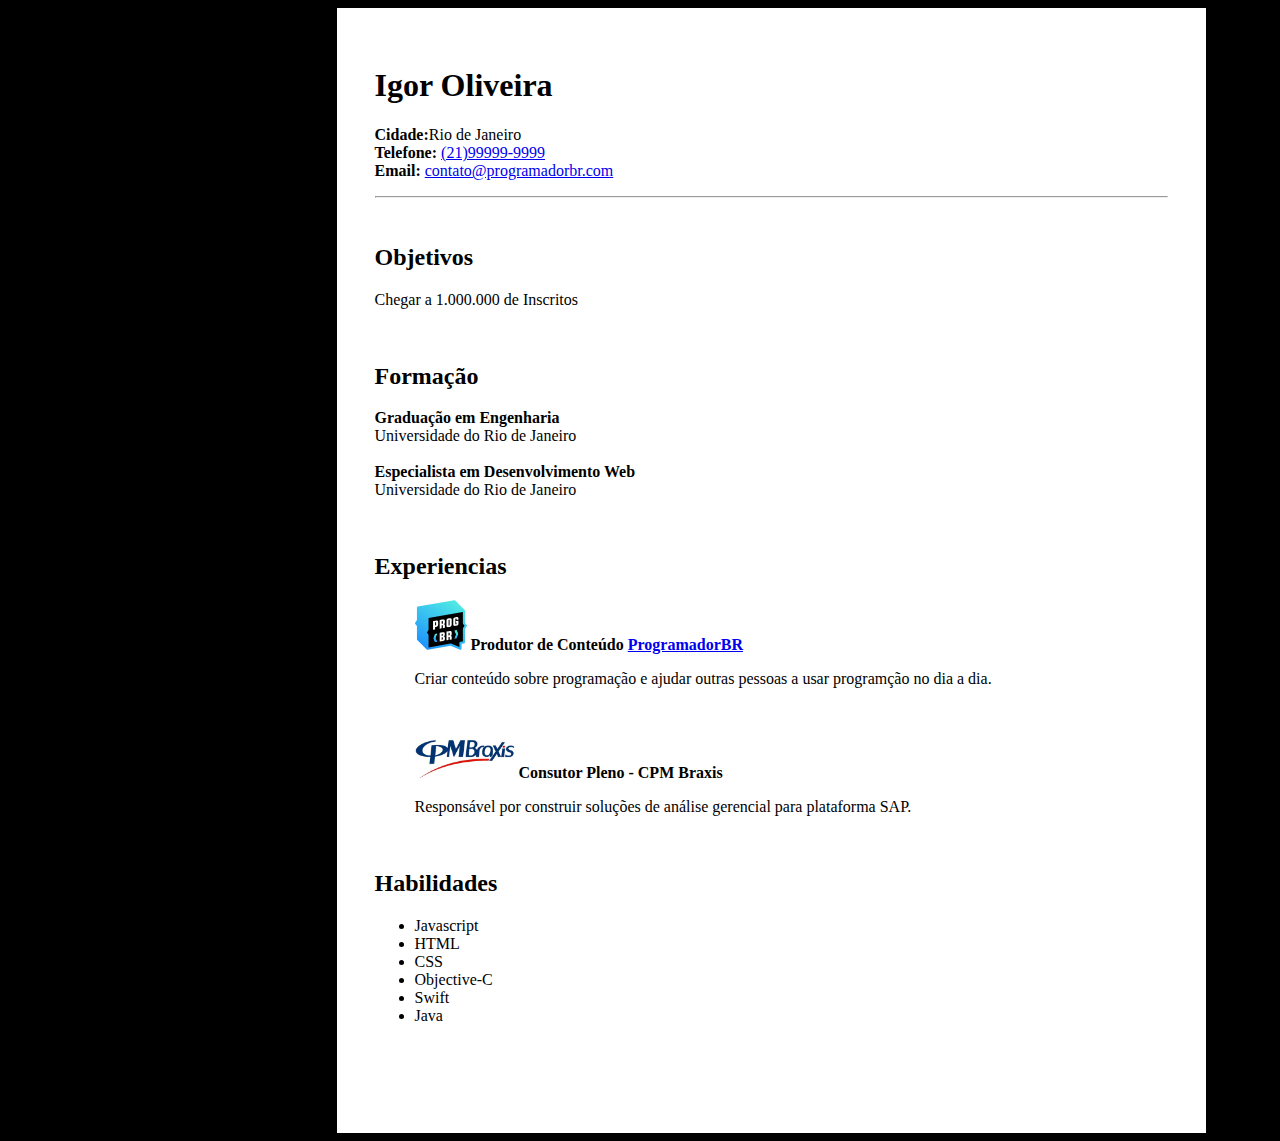
<file: curriculo/index.html>
<!DOCTYPE html>
<html lang="pt-br">

<head>
    <meta charset="UTF-8">
    <title>Curriculo Igor</title>

    <link rel="stylesheet" href="style.css">
</head>

<body>

    <div id="page">
        <!--Dados Pessoais-->
        <div id="header">
            <h1>Igor Oliveira</h1>

            <p><strong>Cidade:</strong>Rio de Janeiro
                <br>
                <strong>Telefone:</strong>
                <a href="tel:(21)99999-9999"> (21)99999-9999</a>
                <br>
                <strong>Email:</strong>
                <a href="mailto:contato@programadorbr.com">contato@programadorbr.com</a>
            </p>
            <hr>
        </div>
        <br>

        <!--Objetivo-->
        <div id="objetivos">
            <h2>Objetivos</h2>
            <p>Chegar a 1.000.000 de Inscritos</p>
        </div>
        <br>

        <!--Formação-->
        <div id="formação">
            <h2>Formação</h2>
            <p><strong>Graduação em Engenharia</strong><br>
                Universidade do Rio de Janeiro
                <br><br>
                <strong>Especialista em Desenvolvimento Web</strong><br>
                Universidade do Rio de Janeiro
            </p>
        </div>
        <br>

        <!--Experiencias-->
        <div id="experiencias">
            <h2>Experiencias</h2>
            <div id="ProgBR">
                <figure>
                    <p><img src="img/progbr.svg" alt="Programador BR"></a>
                        <strong>Produtor de Conteúdo
                            <a href="https://programadorbr.com">ProgramadorBR</a></strong>
                    </p>
                    <figcaption>Criar conteúdo sobre programação e ajudar outras pessoas a usar programção no dia a dia.
                    </figcaption>
                </figure>
            </div>
            <br>
            <div id="cpm">
                <figure>
                    <p><img src="img/cpm.jpg" alt="Cpm" height="40px">
                        <strong>Consutor Pleno - CPM Braxis</strong>
                    </p>
                    <figcaption>Responsável por construir soluções de análise gerencial para plataforma SAP.
                    </figcaption>
                </figure>
            </div>
        </div>
        <br>

        <!--Habilidades-->
        <div id="habilidades">
            <h2>Habilidades</h2>
            <ul>
                <li>Javascript</li>
                <li>HTML</li>
                <li>CSS</li>
                <li>Objective-C</li>
                <li>Swift</li>
                <li>Java</li>
            </ul>
            <br>
            <br>
            <br>
        </div>
    </div>
</body>

</html>
</file>
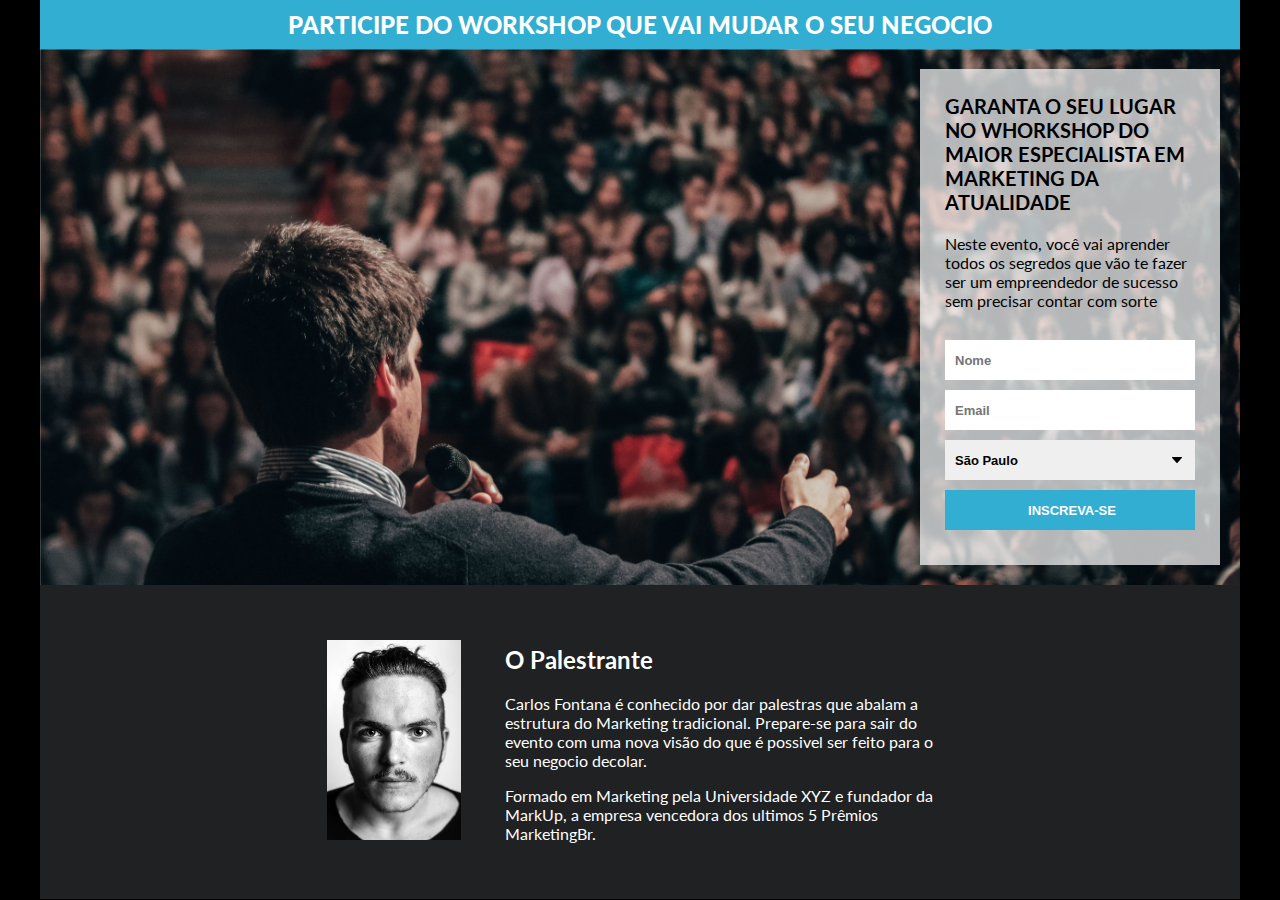
<file: pagina-captura/index.html>
<!DOCTYPE html>
<html lang="pt-br">

<head>
    <meta charset="UTF-8">
    <meta name="viewport" content="width=device-width, initial-scale=1.0">
    <link rel="stylesheet" href="style.css">
    <link rel="preconnect" href="https://fonts.googleapis.com">
    <link rel="preconnect" href="https://fonts.gstatic.com" crossorigin>
    <link href="https://fonts.googleapis.com/css2?family=Lato:wght@400;700;900&display=swap" rel="stylesheet">
    <link rel="icon" href="img/ico.png" type="img/png">
    <title>Workshop</title>
</head>

<body>
    <main class="main">
        <header class="header">participe do workshop que vai mudar o seu negocio</header>

        <section class="section">
            <div class="catch">
                <h2 class="t1">garanta o seu lugar no whorkshop do maior especialista em marketing da atualidade</h2>
                <p class="p1">Neste evento, você vai aprender todos os segredos que vão te fazer ser um empreendedor de
                    sucesso sem precisar contar com sorte</p>
                <form action="">
                    <input type="text" name="NOME" class="form" placeholder="Nome">
                    <input type="email" name="email" class="form" placeholder="Email">
                    <select name="estados" class="form">
                        <option value="SP">São Paulo</option>
                        <option value="RJ">Rio de Janeiro</option>
                        <option value="MG">Minas Gerais</option>
                    </select>
                    <br>
                    <input type="submit" class="form submit" value="INSCREVA-SE">
                </form>
            </div>
        </section>

        <footer class="footer">
            <img src="img/face.jpg" alt="Palestrante" class="face">
            <div class="description">
                <h2>O Palestrante</h2>
                <p>Carlos Fontana é conhecido por dar palestras que
                    abalam a estrutura do Marketing tradicional.
                    Prepare-se para sair do evento com uma nova
                    visão do que é possivel ser feito para o seu
                    negocio decolar.</p>
                <p>Formado em Marketing pela Universidade XYZ e
                    fundador da MarkUp, a empresa vencedora dos
                    ultimos 5 Prêmios MarketingBr.</p>
            </div>
        </footer>
    </main>



</body>

</html>
</file>
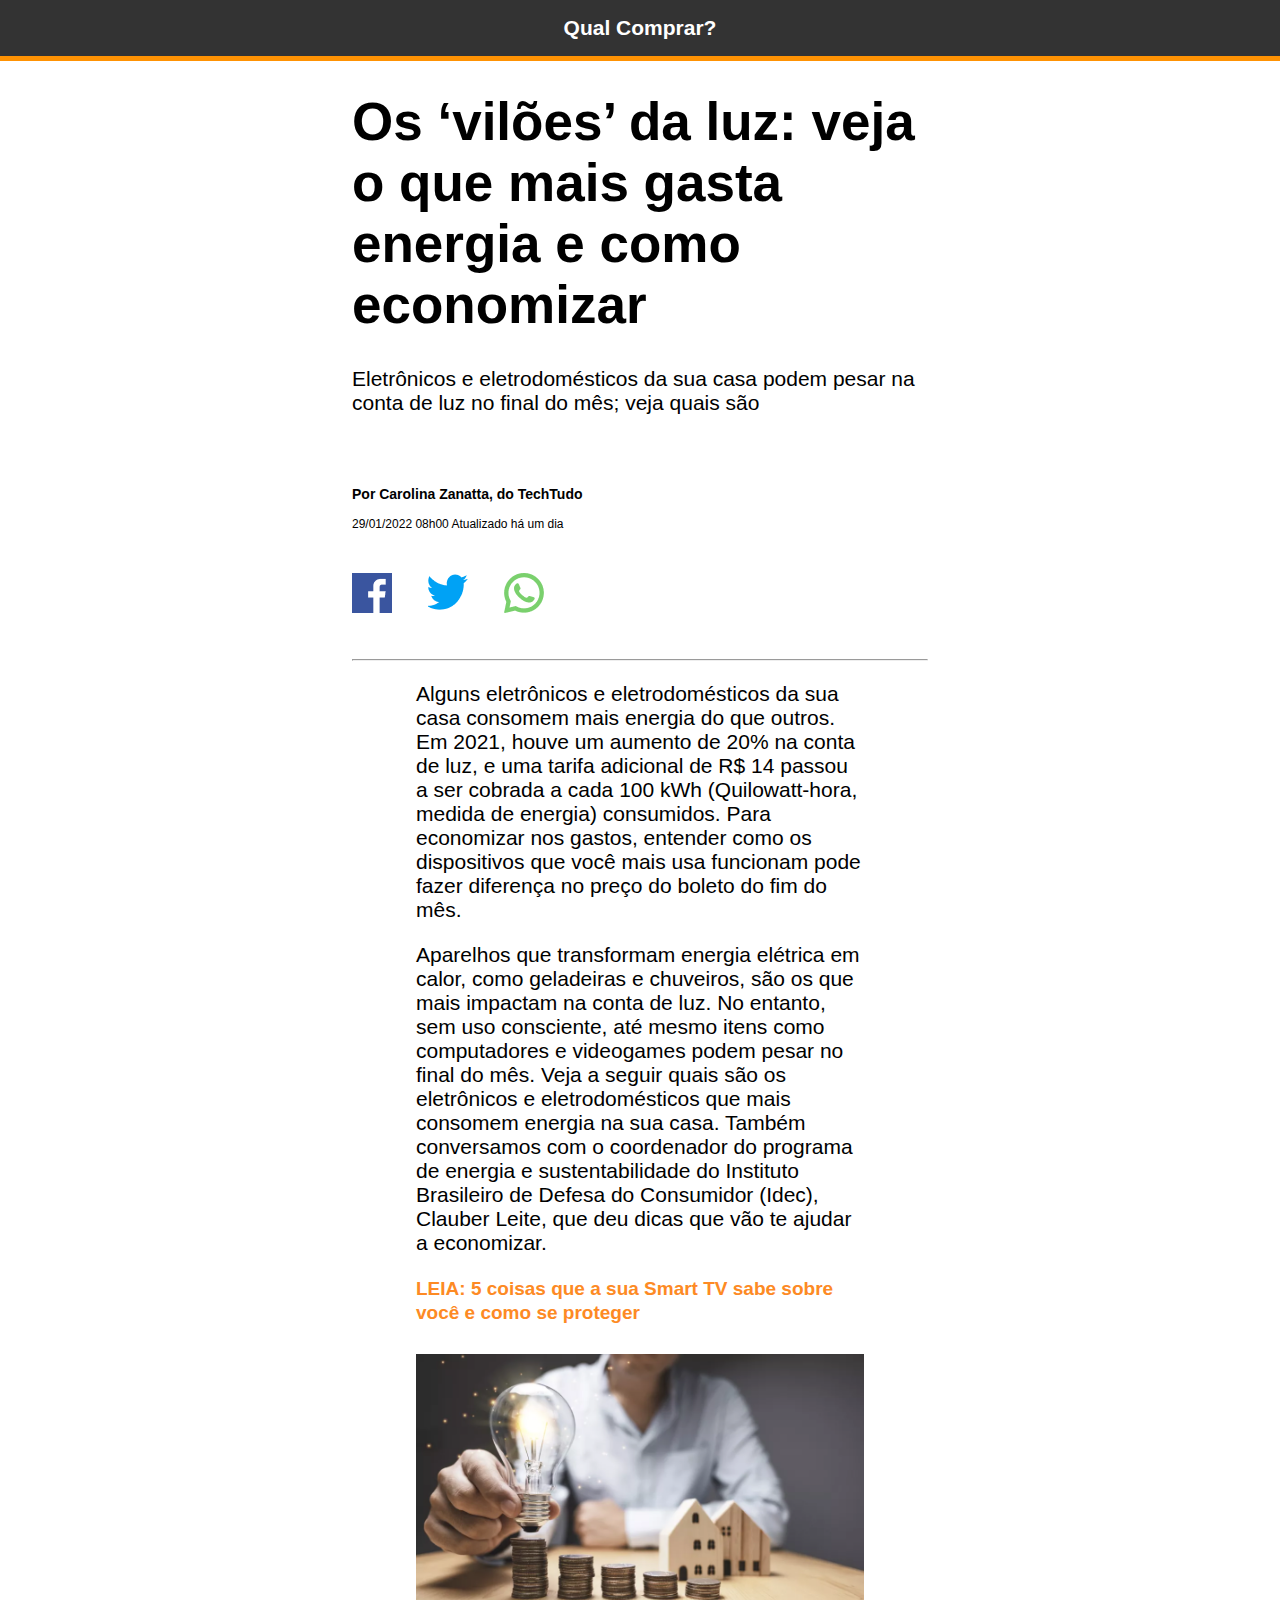
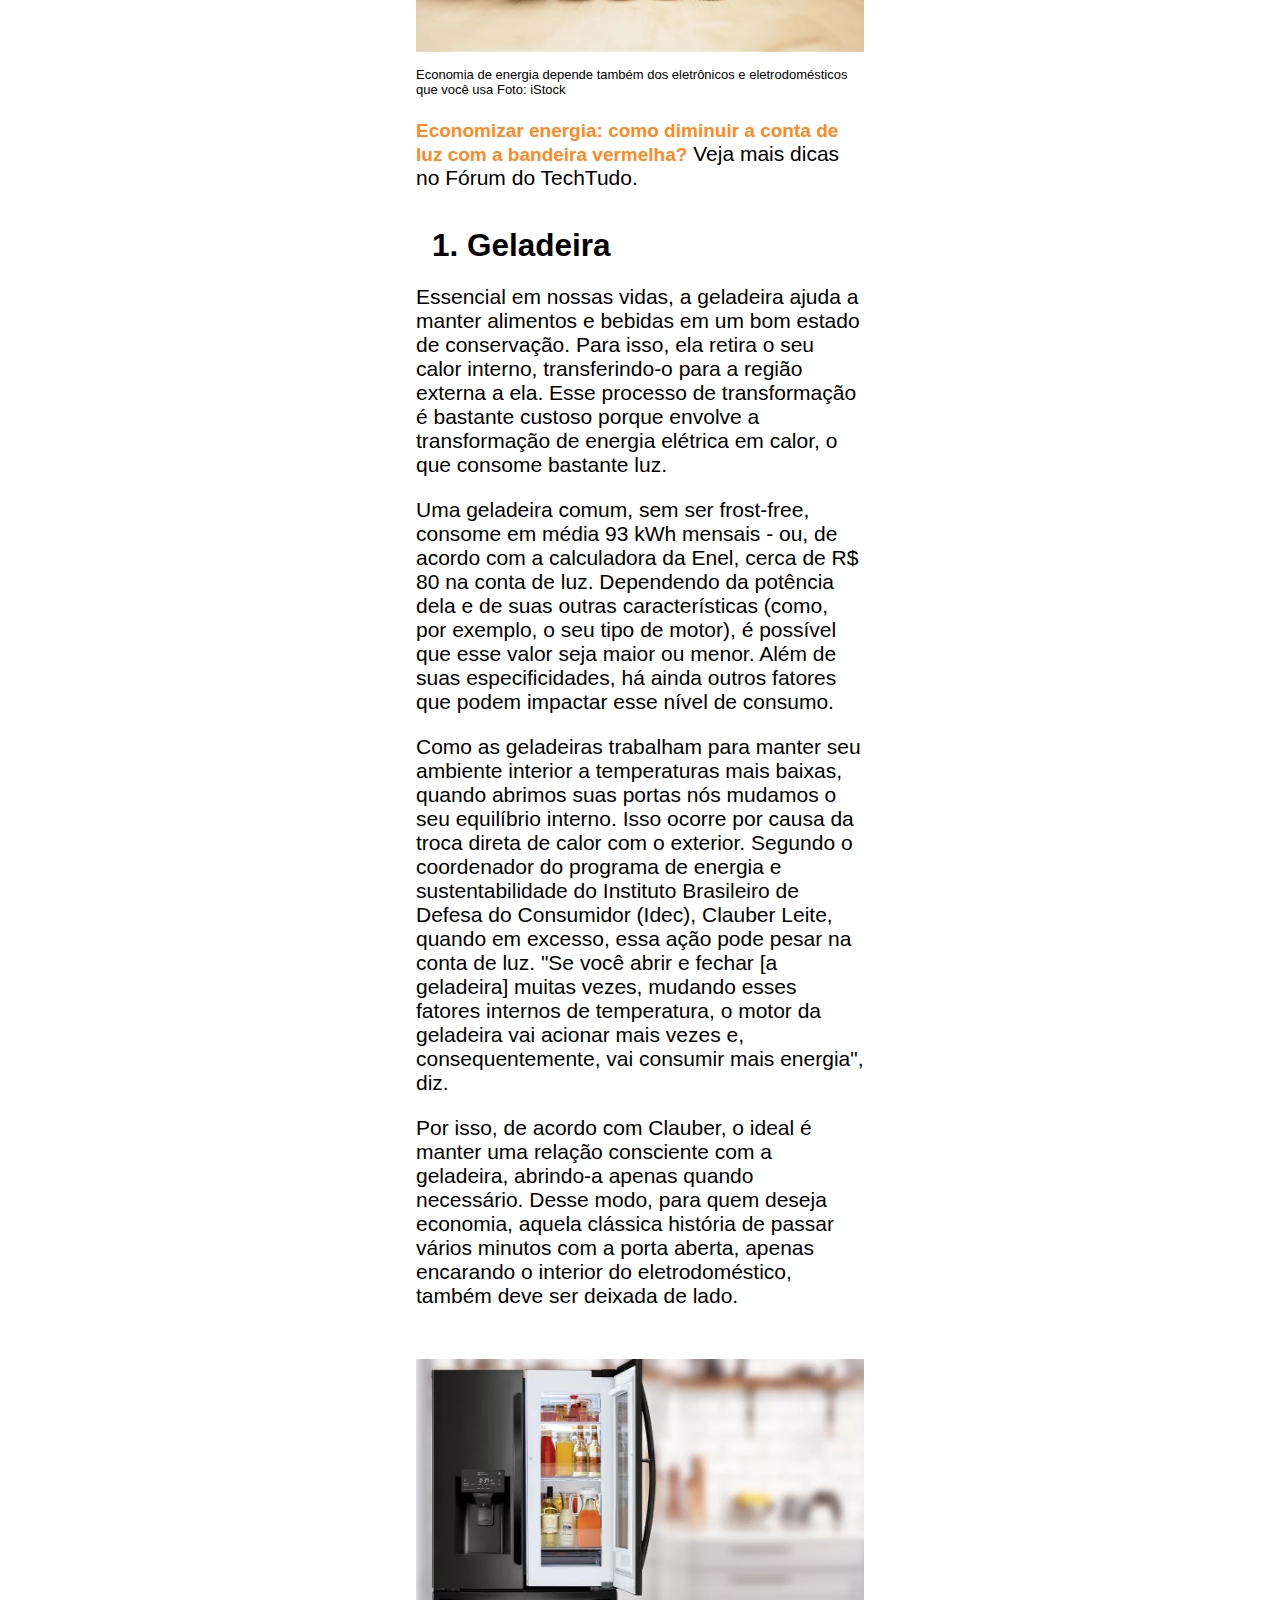
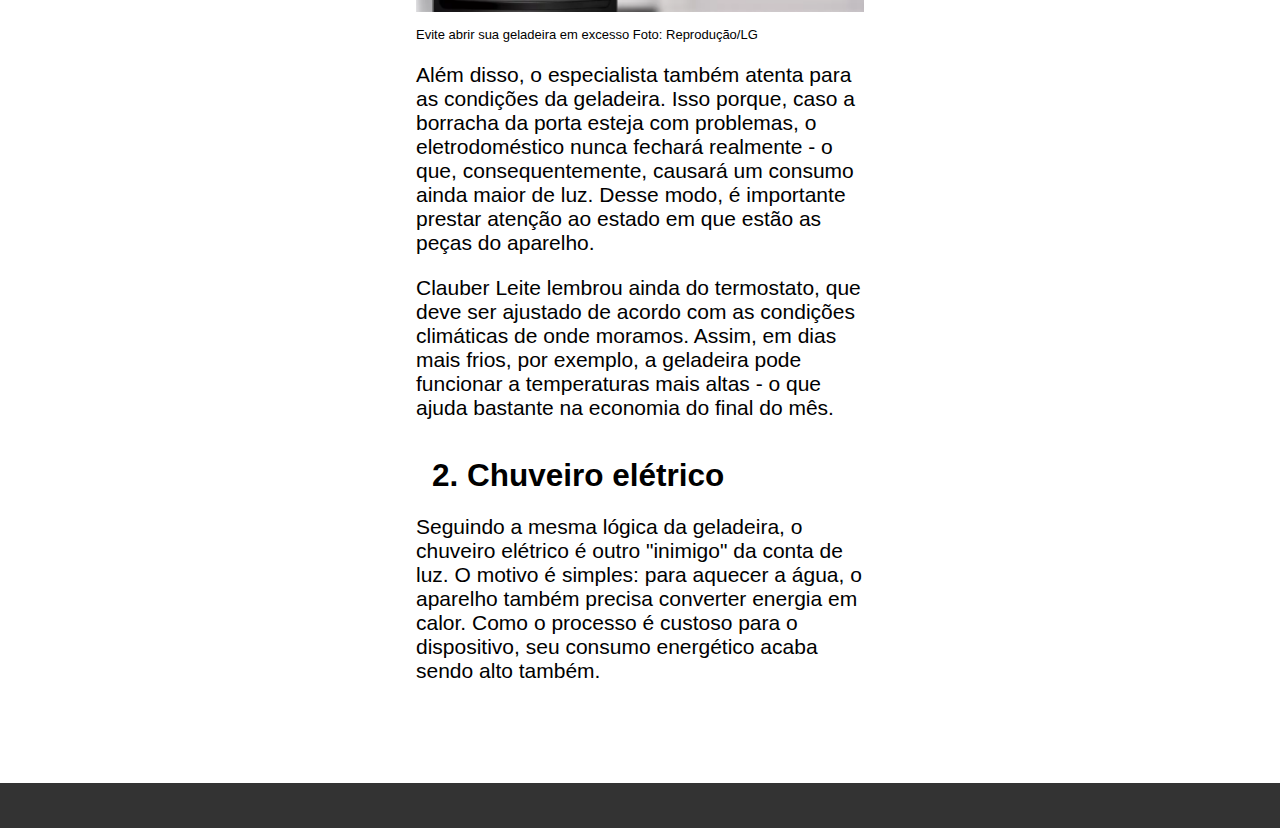
<file: pagina-de-conteudo/index.html>
<!DOCTYPE html>
<html lang="pt-br">

<head>
    <meta charset="UTF-8">
    <link rel="stylesheet" href="style.css">
    <title>Energia</title>
</head>

<body>

    <div id="top-bar">
        <h2>Qual Comprar?</h2>
    </div>

    <div id="container">
        <div id="header">
            <h1>Os ‘vilões’ da luz: veja o que mais
                gasta energia e como economizar</h1>

            <p>Eletrônicos e eletrodomésticos da sua casa podem pesar na conta de luz no final do mês;
                veja quais são</p>

            <p id="miuda">Por Carolina Zanatta, do TechTudo</p>
            <p id="data">29/01/2022 08h00 Atualizado há um dia</p>

            <a href="https://pt-br.facebook.com/" target="_blank"><img src="img/facebook.png" alt="Facebook"></a>
            <a href="https://twitter.com/" target="_blank"><img src="img/twitter.png" alt="Twitter"></a>
            <a href="https://www.whatsapp.com/" target="_blank"><img src="img/whatsapp.png" alt="whatsapp"></a>
            <hr>
        </div>
        
        <div id="content">
            <p>Alguns eletrônicos e eletrodomésticos da sua casa consomem mais
                energia do que outros. Em 2021, houve um aumento de 20% na conta
                de luz, e uma tarifa adicional de R$ 14 passou a ser cobrada a cada 100
                kWh (Quilowatt-hora, medida de energia) consumidos. Para
                economizar nos gastos, entender como os dispositivos que você mais
                usa funcionam pode fazer diferença no preço do boleto do fim do mês.</p>

            <p>Aparelhos que transformam energia elétrica em calor, como geladeiras
                e chuveiros, são os que mais impactam na conta de luz. No entanto,
                sem uso consciente, até mesmo itens como computadores e
                videogames podem pesar no final do mês. Veja a seguir quais são os
                eletrônicos e eletrodomésticos que mais consomem energia na sua
                casa. Também conversamos com o coordenador do programa de
                energia e sustentabilidade do Instituto Brasileiro de Defesa do
                Consumidor (Idec), Clauber Leite, que deu dicas que vão te ajudar a
                economizar.</p>

            <a class="link"
                href="https://www.techtudo.com.br/listas/2022/01/5-coisas-que-a-sua-smart-tv-sabe-sobre-voce-e-como-se-proteger.ghtml"
                target="_blank">LEIA:
                5 coisas que a sua Smart TV sabe sobre você e como se proteger</a>

            <figure>
                <img class="img" src="img/moedas.png" alt="lampada">
                <figcaption>Economia de energia depende também dos eletrônicos e eletrodomésticos que você usa Foto:
                    iStock</figcaption>
            </figure>

            <p>
                <a class="link"
                    href="https://forum.techtudo.globo.com/perguntas/326692/economizar-energia-como-diminuir-a-conta-de-luz-com-a-bandeira-vermelha"
                    target="_blank">Economizar
                    energia: como diminuir a conta de luz com a bandeira
                    vermelha?</a>
                Veja mais dicas no Fórum do TechTudo.
            </p>

            <h2>1. Geladeira</h2>

            <p>Essencial em nossas vidas, a geladeira ajuda a manter alimentos e 
                bebidas em um bom estado de conservação. Para isso, ela retira o seu 
                calor interno, transferindo-o para a região externa a ela. Esse processo 
                de transformação é bastante custoso porque envolve a transformação 
                de energia elétrica em calor, o que consome bastante luz.</p>

            <p>Uma geladeira comum, sem ser frost-free, consome em média 93 kWh 
                mensais - ou, de acordo com a calculadora da Enel, cerca de R$ 80 na 
                conta de luz. Dependendo da potência dela e de suas outras 
                características (como, por exemplo, o seu tipo de motor), é possível 
                que esse valor seja maior ou menor. Além de suas especificidades, há 
                ainda outros fatores que podem impactar esse nível de consumo.</p>

            <p>Como as geladeiras trabalham para manter seu ambiente interior a 
                temperaturas mais baixas, quando abrimos suas portas nós mudamos 
                o seu equilíbrio interno. Isso ocorre por causa da troca direta de calor 
                com o exterior. Segundo o coordenador do programa de energia e 
                sustentabilidade do Instituto Brasileiro de Defesa do Consumidor 
                (Idec), Clauber Leite, quando em excesso, essa ação pode pesar na 
                conta de luz. "Se você abrir e fechar [a geladeira] muitas vezes, 
                mudando esses fatores internos de temperatura, o motor da geladeira 
                vai acionar mais vezes e, consequentemente, vai consumir mais 
                energia", diz.</p>

            <p>Por isso, de acordo com Clauber, o ideal é manter uma relação 
                consciente com a geladeira, abrindo-a apenas quando necessário. 
                Desse modo, para quem deseja economia, aquela clássica história de 
                passar vários minutos com a porta aberta, apenas encarando o interior 
                do eletrodoméstico, também deve ser deixada de lado.</p>

            <figure>
                <img class="img" src="img/geladeira.png" alt="">
                <figcaption>Evite abrir sua geladeira em excesso Foto: Reprodução/LG</figcaption>
            </figure>

            <p>Além disso, o especialista também atenta para as condições da 
                geladeira. Isso porque, caso a borracha da porta esteja com problemas, 
                o eletrodoméstico nunca fechará realmente - o que, 
                consequentemente, causará um consumo ainda maior de luz. Desse 
                modo, é importante prestar atenção ao estado em que estão as peças 
                do aparelho.</p>

            <p>Clauber Leite lembrou ainda do termostato, que deve ser ajustado de 
                acordo com as condições climáticas de onde moramos. Assim, em dias 
                mais frios, por exemplo, a geladeira pode funcionar a temperaturas 
                mais altas - o que ajuda bastante na economia do final do mês.</p>

            <h2>2. Chuveiro elétrico</h2>

            <p>Seguindo a mesma lógica da geladeira, o chuveiro elétrico é outro 
                "inimigo" da conta de luz. O motivo é simples: para aquecer a água, o 
                aparelho também precisa converter energia em calor. Como o 
                processo é custoso para o dispositivo, seu consumo energético acaba 
                sendo alto também.</p>
        </div>
    </div>
    
    <div id="footer"></div>

</body>

</html>
</file>
<file: curriculo/style.css>
#page{
    width: 21cm;
    height: 29,7cm;
    background-color: white;
    margin-left: 26%;
    padding: 3%;
}

body{
    background-color: rgb(0, 0, 0)
}
</file>
<file: pagina-captura/style.css>
body{
    margin: 0%;
    padding: 0%;
    font-family: 'Lato', sans-serif;
    background-color: black;
}

.main{
    margin: auto;
    max-width: 1200px;
}

.header{
    text-align: center;
    text-transform: uppercase;
    font-size: 1.5em;
    padding: 10px;
    font-weight: 900;
    color: white;
    background-color: #31aed2;
}

.section{
    background-image: url(img/people.jpg);
    overflow: hidden;
    position: relative;
    padding: 20px;
}

.catch{
    box-sizing: border-box;
    width: 300px;
    background-color: rgb(255, 255, 255, 70%);
    padding: 25px;
    overflow: hidden;
    margin: 0%;
    float: right;
}

@media screen and (max-width: 730px){
    .catch{
        text-align: center;
        width: auto;
    }
}

.t1{
    text-transform: uppercase;
    font-size: 20px;
    margin: 0%;
    padding: 0%;
}

.p1{
    margin-top: 20px;
    margin-bottom: 30px;
}

.form{
    box-sizing: border-box;
    height: 40px;
    width: 100%;
    margin-bottom: 10px;
    padding-left: 10px;
    font-weight: 900;
    font-size: 13px;
    border: none;
}

select{
    -moz-appearance: none;
    -webkit-appearance: none;
    appearance: none;
    background-image: url(img/arrow.jpg);
    background-repeat: no-repeat;
    background-position: calc(100% - 10px) center;
}

.submit{
    background-color: #31aed2;
    color: rgb(255, 255, 255);
}

.footer{
    background-color: #202122;
    text-align: center;
    padding: 40px;
}

.face{
    height: 200px;
    margin-right: 40px;
}

.description{
    color: white;
    display: inline-block;
    max-width: 40%;
    text-align: left;
}

@media screen and (max-width: 490px){
    .description{
        display: inline;
    }

    .face{
        margin: auto;
        height: 50vw;
    }
}
</file>
<file: pagina-de-conteudo/style.css>
body{
    margin: 0;
    padding: 0;
    font-family: 'Open Sans Tittle', 'Helvetica Neue', sans-serif;
    font-size: 21px;
}

/* Top Bar */

h2{
    margin: 0;
    padding: 16px;
}

#top-bar{
    background-color: #333;
    color: white;
    text-align: center;
    border-bottom: 5px solid rgb(255, 146, 3);
    font-size: 14px;
    padding-bottom: 16px;
}

#container{
    width: 80vw;
    margin-left: auto;
    margin-right: auto;
}

/* Header */

#header{
    width: 45vw;
    margin-left: auto;
    margin-right: auto;
    padding-top: 30px;
}

h1{
    margin: 0;
    font-size: 53px;
    font-weight: bold;
    padding-bottom: 11px;
}

#miuda{
    font-weight: 900;
    margin-bottom: 0;
    padding-bottom: 0;
    font-size: 14px;
    padding-top: 50px;
}

#data{
    margin-top: 0;
    padding-top: 0;
    font-size: 12px;
    padding-top: 15px;
}

img{
    margin-right: 30px;
    margin-top: 30px;
    margin-bottom: 30px;
}

/* Content */

#content{
    width: 35vw;
    margin-left: auto;
    margin-right: auto;
}

.link{
    text-decoration: none;
    color: #fd8a24;
    font-weight: bold;
    font-size: 19px;
}

.img{
    width: 35vw;
    margin-bottom: 10px;
}

figure{
    margin: 0;
}

figcaption{
    font-size: 13px;
}

h2{
    padding-bottom: 0;
}

/* Footer */

#footer{
    height: 45px;
    background-color: #333;
    margin-top: 100px;
}
</file>
